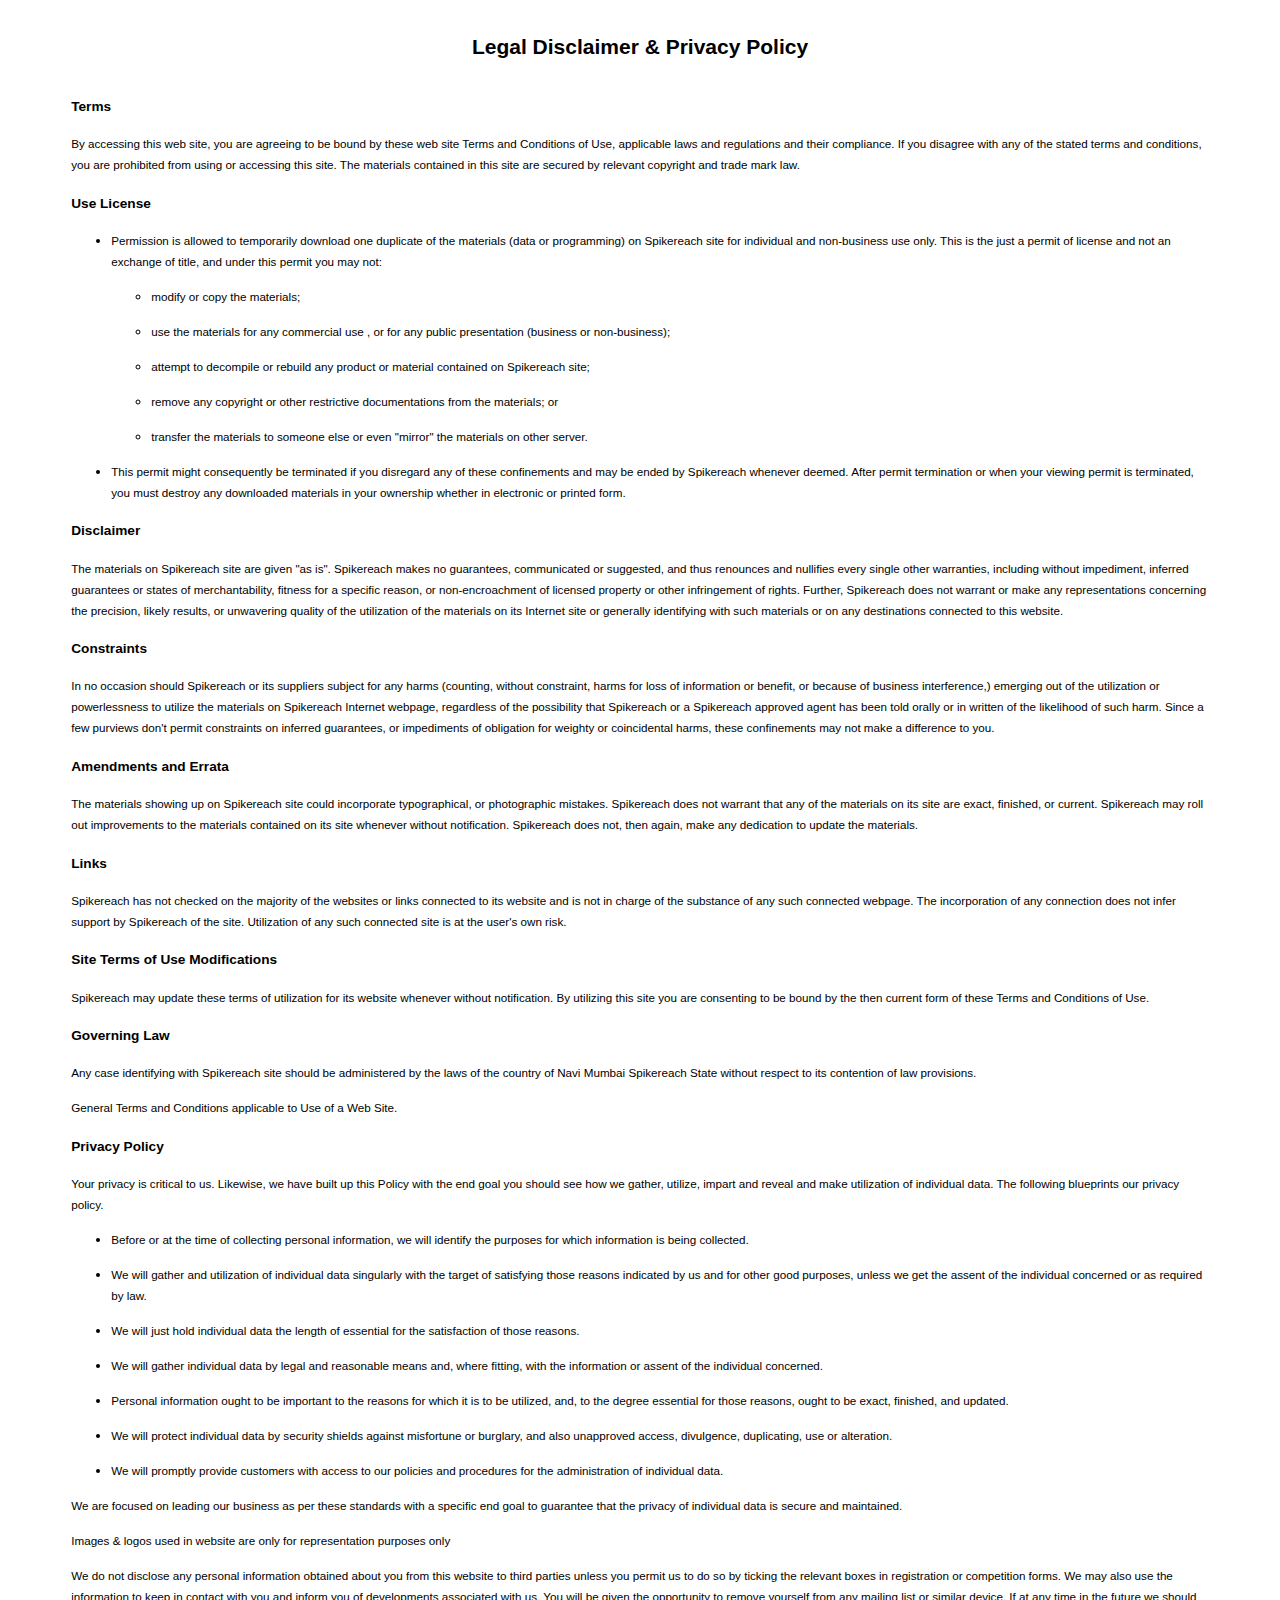
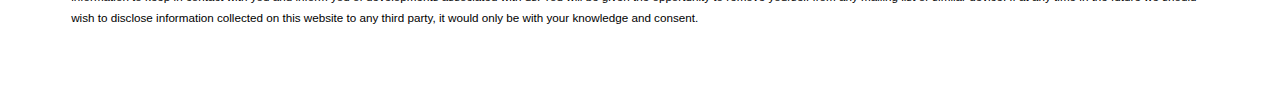
<file: Privacy-Policy.html>
<!doctype html>
<html lang="en">

<head>
	<meta charset="utf-8">
	<meta name="viewport" content="width=device-width, initial-scale=1, shrink-to-fit=no">
	<style>
		body {
			font-family: "Montserrat", Sans-serif;
			font-size: 14px;
			line-height: 20px;
		}

		.container {
			width: 90%;
			max-width: 1140px;
			margin: auto;
			padding-bottom: 50px;
		}
	</style>

</head>

<body>
	<div class="container">
		<h2 style="padding: 20px; text-align: center;">Legal Disclaimer &amp; Privacy Policy</h2>

		<h3><small>Terms</small></h3>

		<p><small>By accessing this web site, you are agreeing to be bound by these web site Terms and Conditions of
				Use, applicable laws and regulations and their compliance. If you disagree with any of the stated terms
				and conditions, you are prohibited from using or accessing this site. The materials contained in this
				site are secured by relevant copyright and trade mark law.</small></p>

		<h3><small>Use License</small></h3>

		<ul>
			<li>
				<p><small>Permission is allowed to temporarily download one duplicate of the materials (data or
						programming) on Spikereach site for individual and non-business use only. This is the just a
						permit of license and not an exchange of title, and under this permit you may not:</small></p>

				<ul>
					<li>
						<p><small>modify or copy the materials;</small></p>
					</li>
					<li>
						<p><small>use the materials for any commercial use , or for any public presentation (business or
								non-business);</small></p>
					</li>
					<li>
						<p><small>attempt to decompile or rebuild any product or material contained on Spikereach
								site;</small></p>
					</li>
					<li>
						<p><small>remove any copyright or other restrictive documentations from the materials;
								or</small></p>
					</li>
					<li>
						<p><small>transfer the materials to someone else or even &quot;mirror&quot; the materials on
								other server.</small></p>
					</li>
				</ul>
			</li>
			<li>
				<p><small>This permit might consequently be terminated if you disregard any of these confinements and
						may be ended by Spikereach whenever deemed. After permit termination or when your viewing permit
						is terminated, you must destroy any downloaded materials in your ownership whether in electronic
						or printed form.</small></p>
			</li>
		</ul>

		<h3><small>Disclaimer</small></h3>

		<p><small>The materials on Spikereach site are given &quot;as is&quot;. Spikereach makes no guarantees,
				communicated or suggested, and thus renounces and nullifies every single other warranties, including
				without impediment, inferred guarantees or states of merchantability, fitness for a specific reason, or
				non-encroachment of licensed property or other infringement of rights. Further, Spikereach does not
				warrant or make any representations concerning the precision, likely results, or unwavering quality of
				the utilization of the materials on its Internet site or generally identifying with such materials or on
				any destinations connected to this website.</small></p>

		<h3><small>Constraints</small></h3>

		<p><small>In no occasion should Spikereach or its suppliers subject for any harms (counting, without constraint,
				harms for loss of information or benefit, or because of business interference,) emerging out of the
				utilization or powerlessness to utilize the materials on Spikereach Internet webpage, regardless of the
				possibility that Spikereach or a Spikereach approved agent has been told orally or in written of the
				likelihood of such harm. Since a few purviews don&#39;t permit constraints on inferred guarantees, or
				impediments of obligation for weighty or coincidental harms, these confinements may not make a
				difference to you.</small></p>

		<h3><small>Amendments and Errata</small></h3>

		<p><small>The materials showing up on Spikereach site could incorporate typographical, or photographic mistakes.
				Spikereach does not warrant that any of the materials on its site are exact, finished, or current.
				Spikereach may roll out improvements to the materials contained on its site whenever without
				notification. Spikereach does not, then again, make any dedication to update the materials.</small></p>

		<h3><small>Links</small></h3>

		<p><small>Spikereach has not checked on the majority of the websites or links connected to its website and is
				not in charge of the substance of any such connected webpage. The incorporation of any connection does
				not infer support by Spikereach of the site. Utilization of any such connected site is at the user&#39;s
				own risk.</small></p>

		<h3><small>Site Terms of Use Modifications</small></h3>

		<p><small>Spikereach may update these terms of utilization for its website whenever without notification. By
				utilizing this site you are consenting to be bound by the then current form of these Terms and
				Conditions of Use.</small></p>

		<h3><small>Governing Law</small></h3>

		<p><small>Any case identifying with Spikereach site should be administered by the laws of the country of Navi
				Mumbai Spikereach State without respect to its contention of law provisions.</small></p>

		<p><small>General Terms and Conditions applicable to Use of a Web Site.</small></p>

		<h3><small>Privacy Policy</small></h3>

		<p><small>Your privacy is critical to us. Likewise, we have built up this Policy with the end goal you should
				see how we gather, utilize, impart and reveal and make utilization of individual data. The following
				blueprints our privacy policy.</small></p>

		<ul>
			<li>
				<p><small>Before or at the time of collecting personal information, we will identify the purposes for
						which information is being collected.</small></p>
			</li>
			<li>
				<p><small>We will gather and utilization of individual data singularly with the target of satisfying
						those reasons indicated by us and for other good purposes, unless we get the assent of the
						individual concerned or as required by law.</small></p>
			</li>
			<li>
				<p><small>We will just hold individual data the length of essential for the satisfaction of those
						reasons.</small></p>
			</li>
			<li>
				<p><small>We will gather individual data by legal and reasonable means and, where fitting, with the
						information or assent of the individual concerned.</small></p>
			</li>
			<li>
				<p><small>Personal information ought to be important to the reasons for which it is to be utilized, and,
						to the degree essential for those reasons, ought to be exact, finished, and updated.</small></p>
			</li>
			<li>
				<p><small>We will protect individual data by security shields against misfortune or burglary, and also
						unapproved access, divulgence, duplicating, use or alteration.</small></p>
			</li>
			<li>
				<p><small>We will promptly provide customers with access to our policies and procedures for the
						administration of individual data.</small></p>
			</li>
		</ul>

		<p><small>We are focused on leading our business as per these standards with a specific end goal to guarantee
				that the privacy of individual data is secure and maintained.</small></p>

		<p><small>Images &amp; logos used in website are only for representation purposes only</small></p>

		<p><small>We do not disclose any personal information obtained about you from this website to third parties
				unless you permit us to do so by ticking the relevant boxes in registration or competition forms. We may
				also use the information to keep in contact with you and inform you of developments associated with us.
				You will be given the opportunity to remove yourself from any mailing list or similar device. If at any
				time in the future we should wish to disclose information collected on this website to any third party,
				it would only be with your knowledge and consent.</small></p>
		</p>

	</div><!--end container-->
</body>

</html>
</file>
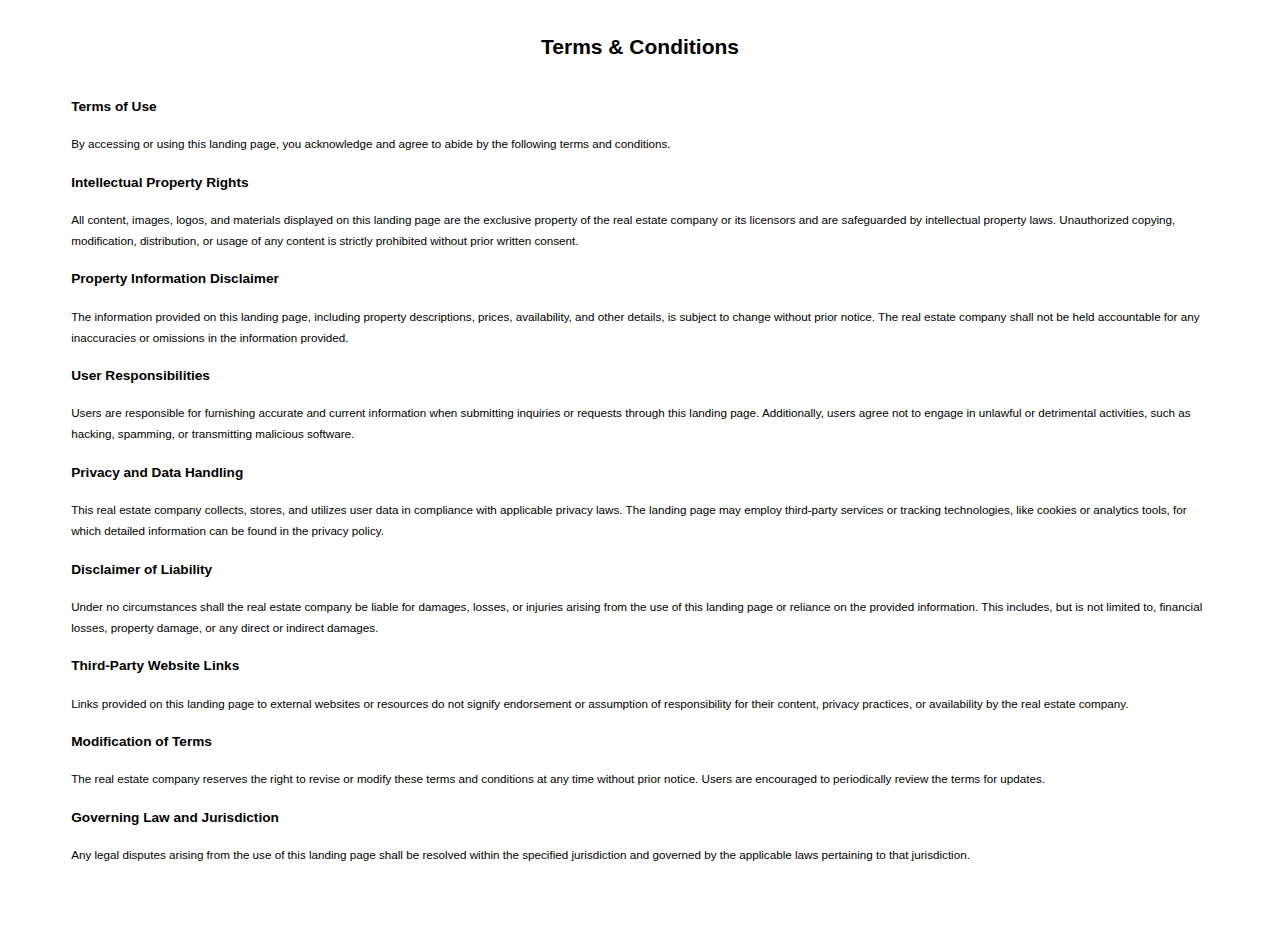
<file: terms-conditions.html>
<!doctype html>
<html lang="en">
<style>
  body {
    font-family: "Montserrat", Sans-serif;
    font-size: 14px;
    line-height: 20px;
  }
  .container {
    width: 90%;
    max-width: 1140px;
    margin: auto;
    padding-bottom: 50px;
  }
</style>
<head>
  <meta charset="utf-8">
  <meta name="viewport" content="width=device-width, initial-scale=1, shrink-to-fit=no">
</head>

<body>
  <div class="container">
    <h2 style="padding: 20px; text-align: center;">Terms & Conditions</h2>

    <p>
    <h3><small>Terms of Use</small></h3>

    <p><small>By accessing or using this landing page, you acknowledge and agree to abide by the following terms and
        conditions.</small></p>

    <h3><small>Intellectual Property Rights</small></h3>

    <p><small>All content, images, logos, and materials displayed on this landing page are the exclusive property of the
        real estate company or its licensors and are safeguarded by intellectual property laws. Unauthorized copying,
        modification, distribution, or usage of any content is strictly prohibited without prior written
        consent.</small></p>

    <h3><small>Property Information Disclaimer</small></h3>

    <p><small>The information provided on this landing page, including property descriptions, prices, availability, and
        other details, is subject to change without prior notice. The real estate company shall not be held accountable
        for any inaccuracies or omissions in the information provided.</small></p>

    <h3><small>User Responsibilities</small></h3>

    <p><small>Users are responsible for furnishing accurate and current information when submitting inquiries or
        requests through this landing page. Additionally, users agree not to engage in unlawful or detrimental
        activities, such as hacking, spamming, or transmitting malicious software.</small></p>

    <h3><small>Privacy and Data Handling</small></h3>

    <p><small>This real estate company collects, stores, and utilizes user data in compliance with applicable privacy
        laws. The landing page may employ third-party services or tracking technologies, like cookies or analytics
        tools, for which detailed information can be found in the privacy policy.</small></p>

    <h3><small>Disclaimer of Liability</small></h3>

    <p><small>Under no circumstances shall the real estate company be liable for damages, losses, or injuries arising
        from the use of this landing page or reliance on the provided information. This includes, but is not limited to,
        financial losses, property damage, or any direct or indirect damages.</small></p>

    <h3><small>Third-Party Website Links</small></h3>

    <p><small>Links provided on this landing page to external websites or resources do not signify endorsement or
        assumption of responsibility for their content, privacy practices, or availability by the real estate
        company.</small></p>

    <h3><small>Modification of Terms</small></h3>

    <p><small>The real estate company reserves the right to revise or modify these terms and conditions at any time
        without prior notice. Users are encouraged to periodically review the terms for updates.</small></p>

    <h3><small>Governing Law and Jurisdiction</small></h3>

    <p><small>Any legal disputes arising from the use of this landing page shall be resolved within the specified
        jurisdiction and governed by the applicable laws pertaining to that jurisdiction.</small></p>
    </p>

  </div><!--end container-->
</body>

</html>
</file>
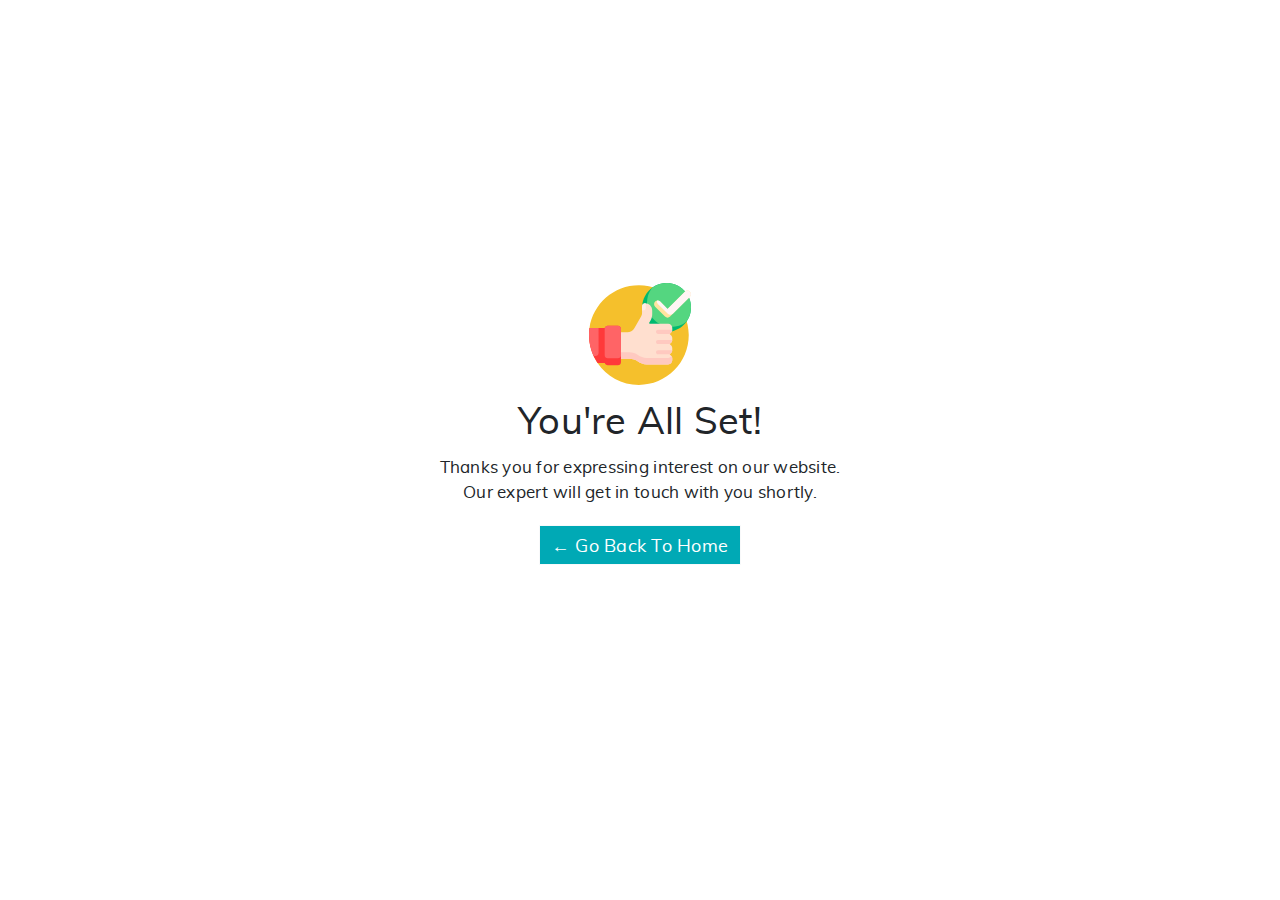
<file: thank-you.html>
<!doctype html>
<html lang="en">

<head>
  <meta http-equiv="content-type" content="text/html;charset=UTF-8" />
  <meta charset="utf-8">
  <meta name="viewport" content="width=device-width, initial-scale=1, shrink-to-fit=no">
  <link rel="icon" href="assets/img/comman/favicon.ico" sizes="16x16">
  <title></title>
  <meta name="description" content="">
  <link rel="stylesheet" href="https://cdnjs.cloudflare.com/ajax/libs/bootstrap/5.0.0/css/bootstrap.min.css">
  <link rel="stylesheet" href="https://cdnjs.cloudflare.com/ajax/libs/font-awesome/6.4.0/css/all.min.css" />
  <link rel="stylesheet" href="https://cdnjs.cloudflare.com/ajax/libs/OwlCarousel2/2.3.4/assets/owl.carousel.css" />
  <link rel="stylesheet"
    href="https://cdnjs.cloudflare.com/ajax/libs/OwlCarousel2/2.3.4/assets/owl.theme.default.css" />
  <style type="text/css">
    :root {
      --colorPrimary: #00a9b5;
      --colorSecondary: #00a9b5;
      --colorBtn: #ffffff
    }

    #loader {
      width: 100vw;
      height: 100vh;
      background-color: rgba(255, 255, 255);
      position: fixed;
      top: 0;
      left: 0;
      z-index: 1040
    }

    .loader-text {
      display: block;
      text-align: center;
      color: #d7d7d7;
      font-family: Arial, sans-serif;
      position: absolute;
      top: 50%;
      left: 50%;
      -webkit-transform: translate(-50%, -50%);
      -moz-transform: translate(-50%, -50%);
      -ms-transform: translate(-50%, -50%);
      -o-transform: translate(-50%, -50%);
      transform: translate(-50%, -50%)
    }

    .loading {
      height: 0;
      width: 0;
      padding: 4vw;
      border: .8vw solid #ccc;
      border-right-color: #888;
      border-radius: 6vw;
      animation: rotate 1s infinite linear
    }

    @keyframes loader {
      0% {
        filter: grayscale(0)
      }

      50% {
        filter: grayscale(100%)
      }

      100% {
        filter: grayscale(0)
      }
    }

    .loader-logo {
      width: 300px;
      -webkit-animation: loader 1.3s infinite linear;
      -moz-animation: loader 1.3s infinite linear;
      -ms-animation: loader 1.3s infinite linear;
      -o-animation: loader 1.3s infinite linear;
      animation: loader 1.3s infinite linear
    }

    .pload {
      display: none
    }
  </style>
  <link rel="stylesheet" href="assets/css/thanks.css" />


  <!-- Google tag (gtag.js) -->
  <script async src="https://www.googletagmanager.com/gtag/js?id=AW-11286558833"></script>
  <script>
    window.dataLayer = window.dataLayer || [];
    function gtag() { dataLayer.push(arguments); }
    gtag('js', new Date());

    gtag('config', 'AW-11286558833');
  </script>

  <!-- Event snippet for Kalpataru Borivali conversion page -->
  <script>
    gtag('event', 'conversion', {
      'send_to': 'AW-11286558833/U4ndCMS9rM4ZEPHw7IUq',
      'value': 1.0,
      'currency': 'INR'
    });
  </script>
</head>

<body>
  <main>
    <div class="d-md-flex main-container" style="justify-content: center;">
      <div class="otherbtn active">
        <div
          class="d-flex flex-fill bg-white thanks-block text-center flex-column justify-content-center align-items-center">
          <img src="assets/images/thank-you/thanks-icon.svg" class="thanks-icon">
          <span class="thanks-title font-weight-bold text-capitalize">You're all set!</span>
          <!-- <span class="thanks-subtitle font-weight-bold text-capitalize">Greetings From LODHA Aura</span> -->
          <span class="thanks-msg">Thanks you for expressing interest on our website. <span class="d-md-block">Our
              expert will get in touch with you shortly.</span></span>
          <a onclick="history.go(-1);return false;" class="btn btn-light rounded-0 thanks-btn text-capitalize ">&larr;
            Go back to Home</a>
        </div>
      </div><!--end otherbtn-->

      <div class="brochurebtn">
        <div
          class="d-flex flex-fill bg-white thanks-block text-center flex-column justify-content-center align-items-center">
          <img src="assets/images/thank-you/thanks-icon.svg" class="thanks-icon">

          <span class="thanks-title font-weight-bold text-capitalize">Thanks For downloading Brochure</span>

          <span class="thanks-msg">Brochure will download in few seconds...<span class="d-md-block">if not, <a
                href="/assets/pdf/Kalpataru Brochure.pdf" target="_blank">click here.</a></span></span>
          <a onclick="history.go(-1);return false;" class="btn btn-light rounded-0 thanks-btn text-capitalize ">&larr;
            Go back to Home</a>
        </div><!--end brochurebtn-->
      </div>
    </div>
  </main>

  <style>
    .brochurebtn,
    .otherbtn {
      display: none;
    }

    .active {
      display: block;
    }
  </style>
  <script src="https://cdnjs.cloudflare.com/ajax/libs/jquery/3.6.0/jquery.min.js"
    integrity="sha512-894YE6QWD5I59HgZOGReFYm4dnWc1Qt5NtvYSaNcOP+u1T9qYdvdihz0PPSiiqn/+/3e7Jo4EaG7TubfWGUrMQ=="
    crossorigin="anonymous"></script>
  <script src="assets/js/meta_name.js"></script>
  <script>
    let urlString = window.location.href;
    $(document).ready(function () {
      const url = new URL(urlString);
      const formName = url.searchParams.get('formName');
      const formNameBox = formName.split('\n');
      //   $(".utm_medium").val(mediumBox);

      formNameBox.forEach(function (f) {
        // Check if the URL parameter is Discovery
        if (f == 'Brochure' || f == 'brochure') {
          $('.brochurebtn').addClass('active');
          $('.otherbtn').removeClass('active');

          var fileURL = "assets/pdf/Kalpataru Brochure.pdf";
          var fileName = "Kalpataru Brochure.pdf";
          window.onload = function () {
            setTimeout(function () {
              download_file(fileURL, fileName);
            }, 100);
          };


        }
        // Check if the URL parameter is Search
        // else if (f == '' || f == null) {
        //   $('.otherbtn').addClass('active');
        //   $('.brochurebtn').removeClass('active');
        // }
      });

      function download_file(fileURL, fileName) {
        var link = document.createElement("a");
        link.href = fileURL;
        link.download = fileName;
        document.body.appendChild(link);
        link.click();
        document.body.removeChild(link);
      }

    });
  </script>
</body>

</html>
</file>
<file: assets/css/thanks.css>
@font-face {
	font-family: 'muli';
	src: url('../fonts/muli-variablefont_wght-webfont.woff2') format('woff2'),
		url('../fonts/muli-variablefont_wght-webfont.woff') format('woff');
	font-weight: normal;
	font-style: normal;
	font-display: swap;
}

@font-face {
	font-family: 'roboto-bold';
	src: url('../fonts/roboto-bold-webfont.woff2') format('woff2'),
		url('../fonts/roboto-bold-webfont.woff') format('woff');
	font-weight: normal;
	font-style: normal;
	font-display: swap;
}

@font-face {
	font-family: 'roboto';
	src: url('../fonts/roboto-regular-webfont.woff2') format('woff2'),
		url('../fonts/roboto-regular-webfont.woff') format('woff');
	font-weight: normal;
	font-style: normal;
	font-display: swap;
}

@font-face {
	font-family: 'micon';
	src: url('../fonts/micon.woff2');
	src: url('../fonts/micon.woff2') format('woff2'),
		url('../fonts/micon.woff') format('woff');
	font-weight: normal;
	font-style: normal;
	font-display: block;
	font-display: swap;
}

.mi {
	font-family: 'micon' !important;
	speak: none;
	font-style: normal;
	font-weight: normal;
	font-variant: normal;
	text-transform: none;
	line-height: 1;
	-webkit-font-smoothing: antialiased;
	-moz-osx-font-smoothing: grayscale;
}

.mi-loc-list:before {
	content: "\e912";
}

.mi-loc-list-2:before {
	content: "\e913";
}

.mi-ami:before {
	content: "\e905";
}

.mi-download:before {
	content: "\e906";
}

.mi-gallery:before {
	content: "\e907";
}

.mi-home:before {
	content: "\e908";
}

.mi-location:before {
	content: "\e909";
}

.mi-price:before {
	content: "\e90a";
}

.mi-siteplan:before {
	content: "\e90b";
}

.mi-sitevisit:before {
	content: "\e90c";
}

.mi-rs:before {
	content: "\e90d";
}

.mi-rs-light:before {
	content: "\e90e";
}

.mi-support-call:before {
	content: "\e90f";
}

.mi-support-price:before {
	content: "\e910";
}

.mi-support-visit:before {
	content: "\e911";
}

.mi-call:before {
	content: "\e900";
}

.mi-enquire:before {
	content: "\e901";
}

.mi-whatsapp .path1:before {
	content: "\e902";
	color: rgb(236, 239, 241);
}

.mi-whatsapp .path2:before {
	content: "\e903";
	margin-left: -1em;
	color: rgb(76, 175, 80);
}

.mi-whatsapp .path3:before {
	content: "\e904";
	margin-left: -1em;
	color: rgb(250, 250, 250);
}

html {
	scroll-behavior: smooth;
}

body {
	font-family: 'muli', 'Helvetica', 'Arial', sans-serif;
	background-color: #FFFFFF;
	overflow-y: scroll;
	position: relative;
}

.color-primary {
	color: var(--colorPrimary);
}

.micro-navbar {
	box-shadow: 0px 1px 8px rgba(0, 0, 0, 0.2);
	font-family: 'roboto', 'Helvetica', 'Arial', sans-serif;
}

.navbar.micro-navbar .nav-item .nav-link:hover {
	background-color: #f1f1f1;
}

.navbar.micro-navbar .nav-item .nav-link.active {
	background-color: var(--colorPrimary);
	color: var(--colorBtn);
}

.navbar.micro-navbar .nav-item .nav-link {
	color: #000000;
}


.at-property-img {
	position: relative;
	overflow: hidden;
}

.at-property-img .at-property-overlayer {
	position: absolute;
	bottom: -100%;
	z-index: 111;
	width: 100%;
	height: 100%;
	background: rgba(0, 0, 0, 0.7);
	-webkit-transition: all 0.5s ease-in-out;
	-moz-transition: all 0.5s ease-in-out;
	-o-transition: all 0.5s ease-in-out;
	-ms-transition: all 0.5s ease-in-out;
	transition: all 0.5s ease-in-out;
}

.at-property-item:hover .at-property-img .at-property-overlayer {
	left: 0;
	bottom: 0;
	-webkit-transition: all 0.5s ease-in-out;
	-moz-transition: all 0.5s ease-in-out;
	-o-transition: all 0.5s ease-in-out;
	-ms-transition: all 0.5s ease-in-out;
	transition: all 0.5s ease-in-out;
}

.at-property-btn {
	text-transform: uppercase;
	border: 0.1vw solid #e0e0e0;
	background: transparent;
	border-radius: 0;
	position: absolute;
	top: -15%;
	left: 50%;
	z-index: 222;
	-moz-transform: translate(-50%, -50%);
	-ms-transform: translate(-50%, -50%);
	-o-transform: translate(-50%, -50%);
	-webkit-transform: translate(-50%, -50%);
	transform: translate(-50%, -50%);
	-webkit-transition: all 0.5s ease-in-out;
	-moz-transition: all 0.5s ease-in-out;
	-o-transition: all 0.5s ease-in-out;
	-ms-transition: all 0.5s ease-in-out;
	transition: all 0.5s ease-in-out;
}

.at-property-item:hover .at-property-btn {
	color: #e0e0e0;
	background: rgba(0, 0, 0, 0.7);
	top: 50%;
	-webkit-transition: all 0.8s ease-in-out;
	-moz-transition: all 0.8s ease-in-out;
	-o-transition: all 0.8s ease-in-out;
	-ms-transition: all 0.8s ease-in-out;
	transition: all 0.8s ease-in-out;
}

.at-property-dis {
	padding: .5vw;
	text-align: center;
}

.nav-link.ami-tab {
	background-color: transparent;
	color: var(--colorPrimary);
	border: 2px solid var(--colorPrimary);
	border-radius: 0;
}

.nav-link.ami-tab.active {
	color: var(--colorBtn);
	background-color: var(--colorPrimary);
}


@media only screen and (min-width: 992px) {
	body {
		font-size: 1.12vw;
		letter-spacing: .02vw;
	}

	.logo {
		min-width: 14vw;
		max-width: 17vw;
		height: 3.9vw;
	}

	.navbar-brand {
		padding: 0 0.2rem;
		margin: 0 auto;
	}

	.micro-nav {
		width: 100%;
	}

	.micro-nav .nav-icon {
		margin-right: 3px;
		font-size: 1.25vw
	}

	.micro-nav .navbar-nav {
		width: 100%;
	}

	.navbar.micro-navbar .nav-item {
		border-right: 0.1vw solid #DBE4E9;
	}

	.navbar.micro-navbar .nav-item:first-child {
		border-left: 0.1vw solid #DBE4E9;
	}

	.navbar.micro-navbar {
		padding: 0;
	}

	.navbar.micro-navbar .nav-link {
		padding: 1.1vw 0.3vw;
	}

	.main-container {
		margin-top: 5vw;
	}

	.main-container .thanks-block {
		height: 80vh;
		padding: 2vw;
	}

	.main-container .info-block {
		height: 80vh;
		width: 55%;
		padding: 2vw;
	}

	.thanks-icon {
		height: 8vw
	}

	.thanks-title {
		font-size: 3vw;
		margin-top: 0.5vw
	}

	.thanks-subtitle {
		font-size: 1.6vw
	}

	.thanks-msg {
		font-size: 1.3vw;
		margin-top: .5vw
	}

	.thanks-btn {
		margin-top: 1.5vw;
		background-color: var(--colorPrimary);
		color: var(--colorBtn);
		font-size: 1.4vw;
	}

	.floor-plan-img {
		width: 100%;
		height: 15vw;
	}

	.at-property-btn {
		padding: 5px 2px;
		width: 75%;
		text-align: center;
	}

	.thanks-video {
		height: 60vh;
	}

	.thanks-brochure-icon {
		height: 10vw;
	}

	.disclaimer {
		font-family: 'roboto', 'Helvetica', 'Arial', sans-serif;
		width: 100%;
		padding: 0 .5vw .5vw;
		margin-top: 1vw;
		font-size: .75vw;
		letter-spacing: 0;
	}
}

@media only screen and (max-width: 991px) {
	.navbar.micro-navbar {
		padding: 0.1rem 0;
	}

	.navbar.micro-navbar .navbar-brand {
		padding: 0;
		margin-left: 0.5rem;
	}

	.navbar-toggler {
		margin-right: 0.5rem;
	}

	.logo {
		height: 60px;
		max-width: 250px;
		min-width: 200px;
	}

	.micro-side {
		display: none
	}

	.micro-main-slider .carousel-item img {
		width: 100%;
		margin-top: 65px;
	}

	.micro-main-slider-img {
		height: 250px;
	}

	.micro-main-slider-img-full {
		height: 92vh;
	}

	.navbar.micro-navbar .nav-fill .nav-item:first-child {
		border-top: 1px solid #ededed;
	}

	.navbar.micro-navbar .nav-fill .nav-item:not(:last-child) {
		border-bottom: 1px solid #ededed;
	}

	.main-container {
		margin-top: 70px;
	}

	.main-container .thanks-block {
		padding: 15px;
	}

	.main-container .info-block {
		padding: 15px;
	}

	.thanks-icon {
		height: 100px
	}

	.thanks-title {
		font-size: 26px;
		margin-top: 3px
	}

	.thanks-subtitle {
		font-size: 18px
	}

	.thanks-msg {
		font-size: 15px;
		margin-top: 5px
	}

	.thanks-btn {
		margin-top: 10px;
		background-color: var(--colorPrimary);
		color: var(--colorBtn);
		font-size: 16px;
	}

	.floor-plan-img {
		width: 100%;
		max-height: 200px;
	}

	.at-property-btn {
		padding: 2vw 4.5vw;
		width: 75%;
		text-align: center;
	}

	.thanks-video {
		min-height: 230px;
	}

	.thanks-brochure-icon {
		height: 100px;
	}

	.disclaimer {
		font-family: 'roboto', 'Helvetica', 'Arial', sans-serif;
		width: 100%;
		margin-top: 5px;
		padding: 0 5% 2%;
		margin-bottom: 40px;
		font-size: 11px;
		letter-spacing: 0;
	}

	.mob-action {
		position: fixed;
		bottom: 0;
		left: 0;
		width: 100%;
		background-color: var(--colorPrimary);
		color: var(--colorBtn);
		box-shadow: 0px 1px 6px 2px rgba(0, 0, 0, .4);
		z-index: 1030;
	}

	.mob-action .nav-item {
		padding: 10px 0;
		text-align: center;
		font-size: 14px;
		width: 33%;
		display: flex;
		flex-direction: row;
		align-items: center;
		justify-content: center;
	}

	.mob-action .nav-item:not(:last-child) {
		border-right: 1px solid var(--colorBtn);
	}

	.mi {
		margin-right: 5px
	}

	.mi.action-icon {
		font-size: 18px;
		color: var(--colorBtn);
	}
}


/* Effects */
@-webkit-keyframes Gradient {
	0% {
		background-position: 0 50%
	}

	50% {
		background-position: 100% 50%
	}

	100% {
		background-position: 0 50%
	}
}

@-moz-keyframes Gradient {
	0% {
		background-position: 0 50%
	}

	50% {
		background-position: 100% 50%
	}

	100% {
		background-position: 0 50%
	}
}

@keyframes Gradient {
	0% {
		background-position: 0 50%
	}

	50% {
		background-position: 100% 50%
	}

	100% {
		background-position: 0 50%
	}
}

.effetGradient {
	text-shadow: 0px 3px 6px var(--colorSecondary);
	background-color: var(--colorPrimary);
	background: linear-gradient(-45deg, var(--colorPrimary), var(--colorSecondary), var(--colorPrimary), var(--colorSecondary));
	background-size: 400% 400%;
	-webkit-animation: Gradient 3s ease infinite;
	-moz-animation: Gradient 3s ease infinite;
	animation: Gradient 3s ease infinite;
	color: var(--colorBtn);
	border: none;
}
</file>
